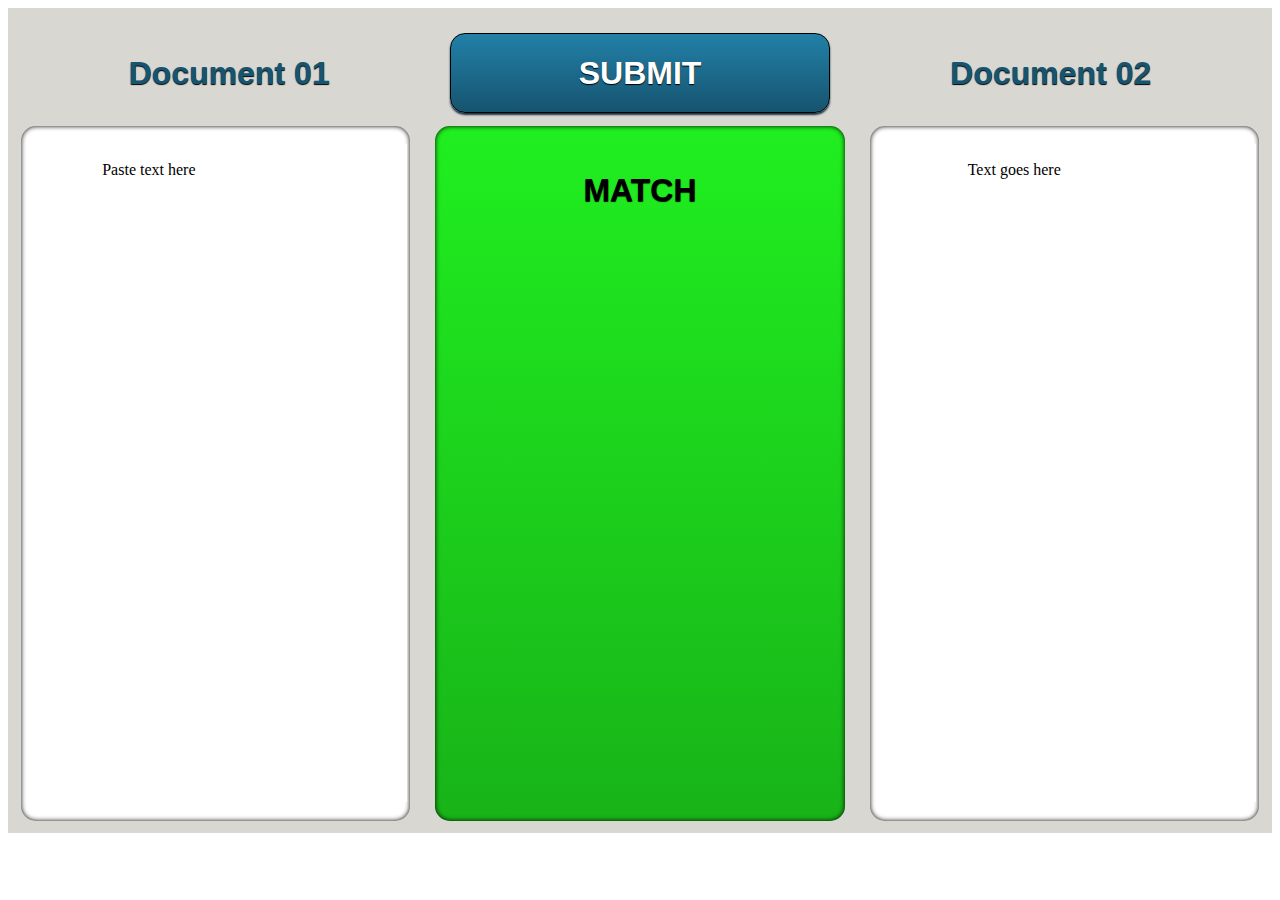
<file: index match.html>
<!DOCTYPE html>
<html lang="en">
<head>
    <meta charset="UTF-8">
    <meta name="viewport" content="width=device-width, initial-scale=1.0">
    <link rel="stylesheet" href="styles.css">
    <title>Kawakawa Contract Comparator</title>
</head>
<body>
    <div class="topStrip">
        <div class="titleBox">
        <h1 class="documentBoxTitle">Document 01</h1>
        </div>

        <button class="submitButton">
            SUBMIT
        </button>

        <div class="titleBox">
        <h1 class="documentBoxTitle">Document 02</h1>
        </div>
    </div>
    <div class="mainContainer">
        
        <div class="documentBox">
            <textarea class="textarea" id="Document01" name="Document01">
            Paste text here
            </textarea>
        </div>
        <!--begin HTML extension. Different class and CSS for each center box condition (untested, match, mismatch)-->
        <div class="matchCenterBox">
            <h1 class="centerBoxText">MATCH</h1>
             
        </div>
        <!--end html extension-->
        <div class="documentBox">
            <textarea class="textarea" id="Document02" name="Document02">
                Text goes here
            </textarea>
    </div>
    </div>
</body>
</html>
</file>
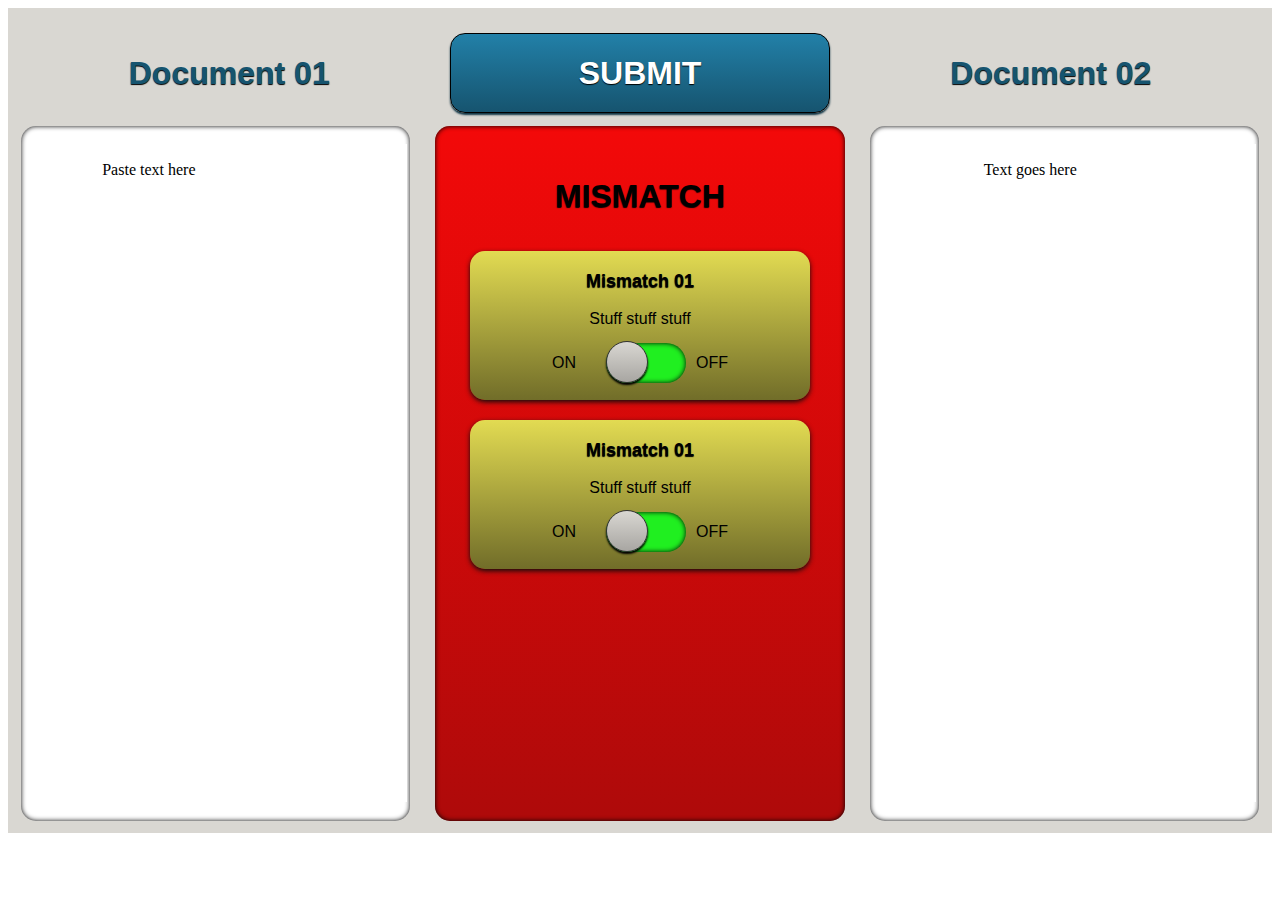
<file: index mismatch.html>
<!DOCTYPE html>
<html lang="en">
<head>
    <meta charset="UTF-8">
    <meta name="viewport" content="width=device-width, initial-scale=1.0">
    <link rel="stylesheet" href="styles.css">
    <title>Kawakawa Contract Comparator</title>
</head>
<body>
    <div class="topStrip">
        <div class="titleBox">
        <h1 class="documentBoxTitle">Document 01</h1>
        </div>

        <button class="submitButton">
            SUBMIT
        </button>

        <div class="titleBox">
        <h1 class="documentBoxTitle">Document 02</h1>
        </div>
    </div>
    <div class="mainContainer">

        <div class="documentBox">
            <textarea class="textarea" id="Document01" name="Document01">
            Paste text here
            </textarea>
        </div>
        <!--begin HTML extension. Different class and CSS for each center box condition (untested, match, mismatch)-->
        <!--begin ignorebox html-->
        <div class="mismatchCenterBox">
            <h2 class="centerBoxText">MISMATCH</h2>
            <div class="ignoreBox">
                <h3>Mismatch 01</h3>
                Stuff stuff stuff
                <div class="toggleBox">
                ON
                <!--Slider toggle begin-->
                <input type="checkbox" id="ignore" class="toggle">
                <label for="ignore" class="toggleLabel">
                    <div class="ball"></div>
                </label>
                OFF

                <!--Slider toggle end-->
                </div>
            </div>
            <!--end ignorebox html-->
            <!--START OF IGNORE BOX ELEMENT-->
            
            <div class="ignoreBox">
               
                <h3>Mismatch 01</h3>
                Stuff stuff stuff
                <div class="toggleBox">
                ON
                <!--Slider toggle begin-->
                <input type="checkbox" id="ignore" class="toggle">
                <label for="ignore" class="toggleLabel">
                    <div class="ball"></div>
                </label>
                OFF

                <!--Slider toggle end-->
                </div>
            </div>
            <!--END OF IGNORE BOX ELEMENT-->
        </div>
        <!--end html extension-->
        <div class="documentBox">

                <textarea class="textarea" id="Document02" name="Document02">
                    Text goes here
                </textarea>
        </div>
    </div>
</body>
</html>
</file>
<file: styles.css>
.topStrip {
    width: 100%;
    height: 10%;
    top: 0px;
    background-color: rgb(217, 215, 210);
    display: flex;
    flex-direction: row;
    justify-content: space-evenly;
    padding-top: 2%;
}

.documentBoxTitle {
    font-size: xx-large;
    font-weight: bolder;
    font-family: Arial, Helvetica, sans-serif;
    color: rgb(22, 84, 111);
    text-shadow: 0px 1px 1px black;
}

.submitButton {
    width: 30%;
    background: linear-gradient(rgb(34, 128, 168), rgb(22, 84, 111));
    min-height: 20%;
    border-style: solid;
    border-width: 1px;
    border-radius: 15px;
    text-shadow: 0px 1px 1px black;
    color: white;
    font-family: Arial, Helvetica, sans-serif;
    font-size: xx-large;
    font-weight: bolder;
    box-shadow: 0 2px 2px rgb(13, 51, 67);
    transition: all 0.1s ease;
    cursor: pointer;
}

.submitButton:hover {
    background: linear-gradient(rgb(36, 135, 177), rgb(13, 50, 65));
}

.submitButton:active {
    background: linear-gradient(to right, rgb(34, 128, 168), rgb(22, 84, 111));
    box-shadow: 0px .5px .5px rgb(13, 51, 67);
    transform: translateY(5px);
}

.mainContainer {
    width: 100%;
    min-height: 80vh;
    height: auto;
    background-color: rgb(217, 215, 210);
    display: flex;
    flex-direction: row;
}

.documentBox {
    width: 30%;
    min-height: 60%;
    max-height: 100vh;
    background-color: white;
    box-shadow: inset 0px 0px 5px;
    margin: 1%;
    border-radius: 15px;
    overflow: hidden;
    padding: 15px;
    
}

.textarea {
    width: 94%;
    height: 95%;
    border: none;
    outline: none;
    font-family: 'Times New Roman', Times, serif;
    font-size: medium;
    padding: 15px;
    line-height: 140%;
    min-height: 95%;
    resize: none;
    box-sizing: content-box;
    margin: 1%;
    padding-bottom: 3%;
    overflow: auto;
   
}

.blankCenterBox {
    width: 30%;
    min-height: 80%;
    background: linear-gradient(rgb(217, 215, 210), rgb(168, 166, 162));
    box-shadow: inset 0px 0px 5px;
    padding: 2%;
    margin: 1%;
    display: flex;
    flex-direction: column;
    border-radius: 15px;
    text-align: center;
    font-family: Arial, Helvetica, sans-serif;
}

.matchCenterBox {
    display: none; /* Initially hidden */
    width: 30%;
    min-height: 80%;
    background: linear-gradient(rgb(32, 239, 32), rgb(24, 179, 24));
    box-shadow: inset 0px 0px 5px;
    padding: 2%;
    margin: 1%;
    display: flex;
    flex-direction: column;
    border-radius: 15px;
    text-align: center;
}

.mismatchCenterBox {
    display: none; /* Initially hidden */
    width: 30%;
    min-height: 80%;
    background: linear-gradient(rgb(243, 9, 9), rgb(174, 10, 10));
    box-shadow: inset 0px 0px 5px;
    padding: 2%;
    margin: 1%;
    display: flex;
    flex-direction: column;
    border-radius: 15px;
    text-align: center;
    max-height: 80%;
    overflow: auto;
}


.centerBoxText {
    color: rgb(0, 0, 0);
    font-family: Arial, Helvetica, sans-serif;
    font-size: xx-large;
    font-weight: bolder;
    text-shadow: 0px 1px 1px black;
}

h3 {
    color: rgb(0, 0, 0);
    font-family: Arial, Helvetica, sans-serif;
    font-size: large;
    font-weight: bolder;
    text-shadow: 0px 1px 1px black;
}

.ignoreBox {
    margin: 10px;
    padding: 2px;
    border-radius: 15px;
    box-shadow: 0px 2px 5px rgb(14, 13, 13);
    background: linear-gradient(rgb(226, 219, 82), rgb(113, 109, 41));
    display: flex;
    flex-direction: column;
    justify-content: center;
    font-family: Arial, Helvetica, sans-serif;
}

.toggleBox {
    display: flex;
    flex-direction: row;
    justify-content: center;
    align-items: center;
    margin: 5px;
}

.toggle {
    visibility: hidden;
}

.toggleLabel {
    background-color: rgb(32, 239, 32);
    width: 80px;
    height: 40px;
    border-radius: 50px;
    cursor: pointer;
    display: inline-block;
    position: relative;
    box-shadow: inset 0px 0px 5px;
    margin: 10px;
}

.toggle:checked + .toggleLabel {
    background-color: rgb(243, 9, 9);
    margin: 10px;
}

.ball {
    background: linear-gradient(rgb(217, 215, 210), rgb(168, 166, 162));
    width: 40px;
    height: 40px;
    border-radius: 50px;
    position: absolute;
    bottom: 0.5px;
    left: 0px;
    animation: slideOff 0.15s linear forwards;
    box-shadow: 0px 2px 2px;
    border-style: solid;
    border-width: 0.5px;
    border-color: rgb(51, 51, 51);
}

.toggle:checked + .toggleLabel .ball {
    animation: slideOn 0.15s linear forwards;
}

@keyframes slideOn {
    0% {
        transform: translateX(0) scale(1);
    }
    50% {
        transform: translateX(20px) scale(1.002);
    }
    100% {
        transform: translateX(40px) scale(1);
    }
}

@keyframes slideOff {
    0% {
        transform: translateX(40px) scale(1);
    }
    50% {
        transform: translateX(20px) scale(1.002);
    }
    100% {
        transform: translateX(0px) scale(1);
    }
}
</file>
